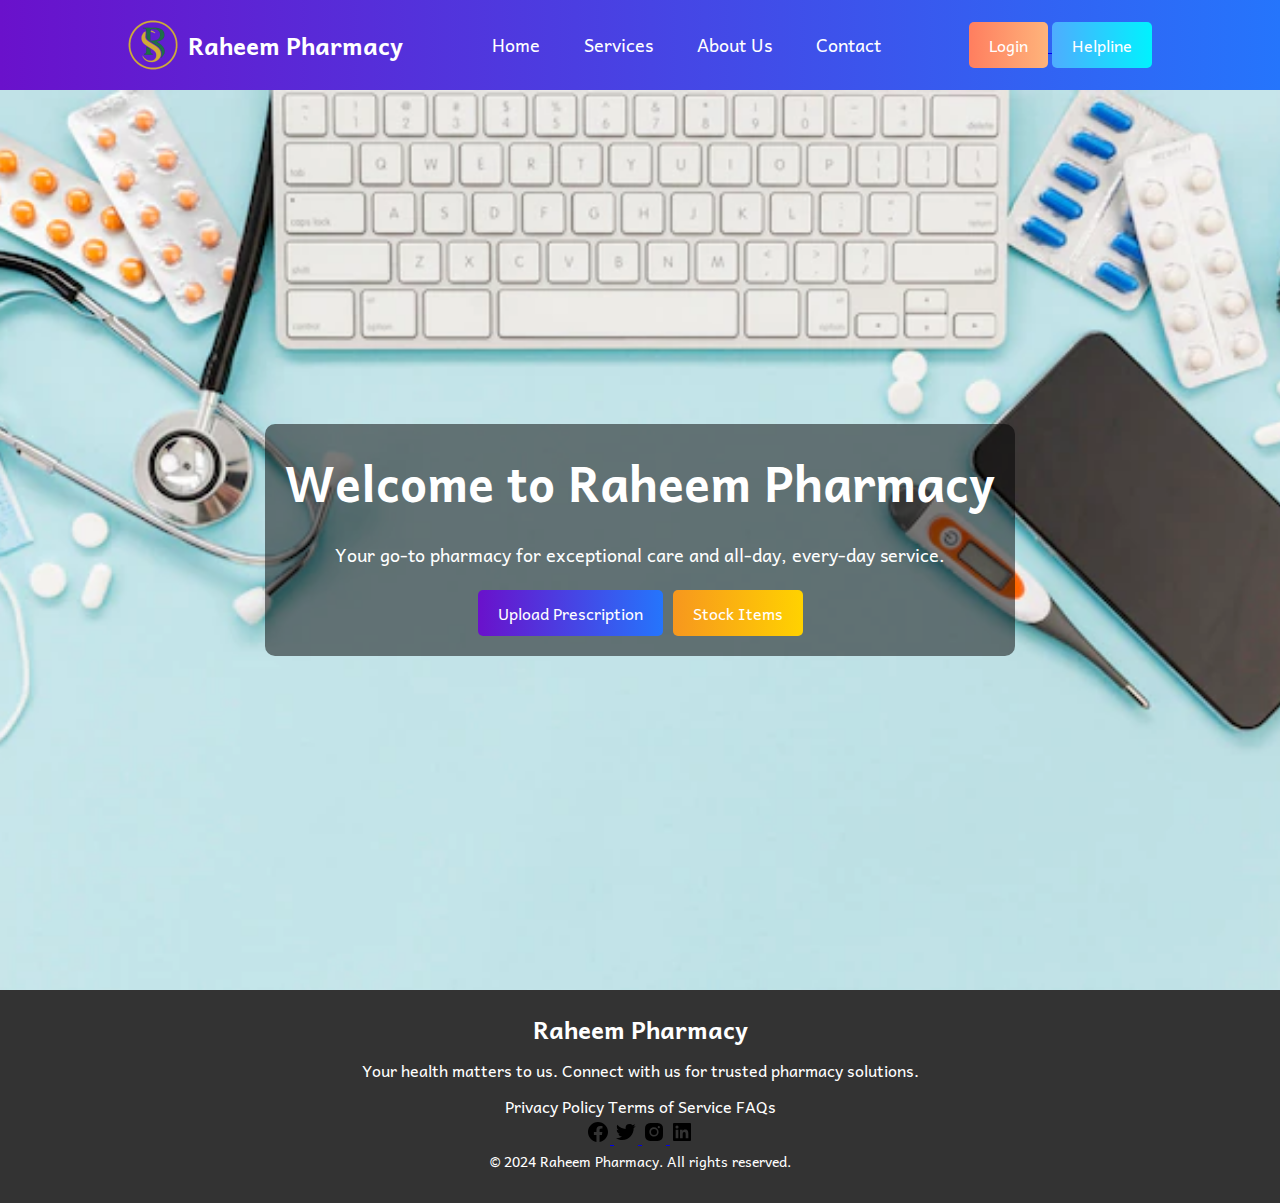
<file: 03.12.2024/index.html>
<!DOCTYPE html>
<html lang="en">
  <head>
    <meta charset="UTF-8" />
    <meta name="viewport" content="width=device-width, initial-scale=1.0" />
    <title>Raheem Pharmacy</title>
    <link
      href="https://fonts.googleapis.com/css2?family=Andika&display=swap"
      rel="stylesheet"
    />
    <link rel="stylesheet" href="style.css" />
  </head>
  <body>
    <header class="header">
      <div class="logo">
        <img src="logo.png" alt="Raheem Pharmacy Logo" />
        <h1>Raheem Pharmacy</h1>
      </div>
      <nav class="headbar">
        <a href="#home">Home</a>
        <a href="services.html">Services</a>
        <a href="about.html">About Us</a>
        <a href="contact.html">Contact</a>
      </nav>
      <div class="header-buttons">
        <a href="login.html">
          <button class="login-btn">Login</button>
        </a>
        <a href="contact.html">
        <button class="helpline-btn">Helpline</button>
      </a>
      </div>
    </header>

    <section class="main">
      <div class="content">
        <h1>Welcome to Raheem Pharmacy</h1>
        <p>Your go-to pharmacy for exceptional care and all-day, every-day service.</p>
        <div class="buttons">
          <button class="btn-primary">Upload Prescription</button>
          <button class="btn-secondary">Stock Items</button>
        </div>
      </div>
    </section>

    <footer class="footer">
      <div class="footer-content">
        <h3>Raheem Pharmacy</h3>
        <p>
          Your health matters to us. Connect with us for trusted pharmacy solutions.
        </p>
        <div class="footer-links">
          <a href="#privacy">Privacy Policy</a>
          <a href="#terms">Terms of Service</a>
          <a href="#faq">FAQs</a>
        </div>
      </div>
      <div class="footer-social-media">
        <a href="https://www.facebook.com">
          <img src="fb.svg" alt="" />
        </a>
        <a href="https://twitter.com">
          <img src="twitter.svg" alt="" />
        </a>
        <a href="https://www.instagram.com">
          <img src="insta.svg" alt="" />
        </a>
        <a href="https://www.linkedin.com">
          <img src="linkedin.svg" alt="" />
        </a>
      </div>
      <div class="footer-bottom">
        <p>&copy; 2024 Raheem Pharmacy. All rights reserved.</p>
      </div>
    </footer>
  </body>
</html>
</file>
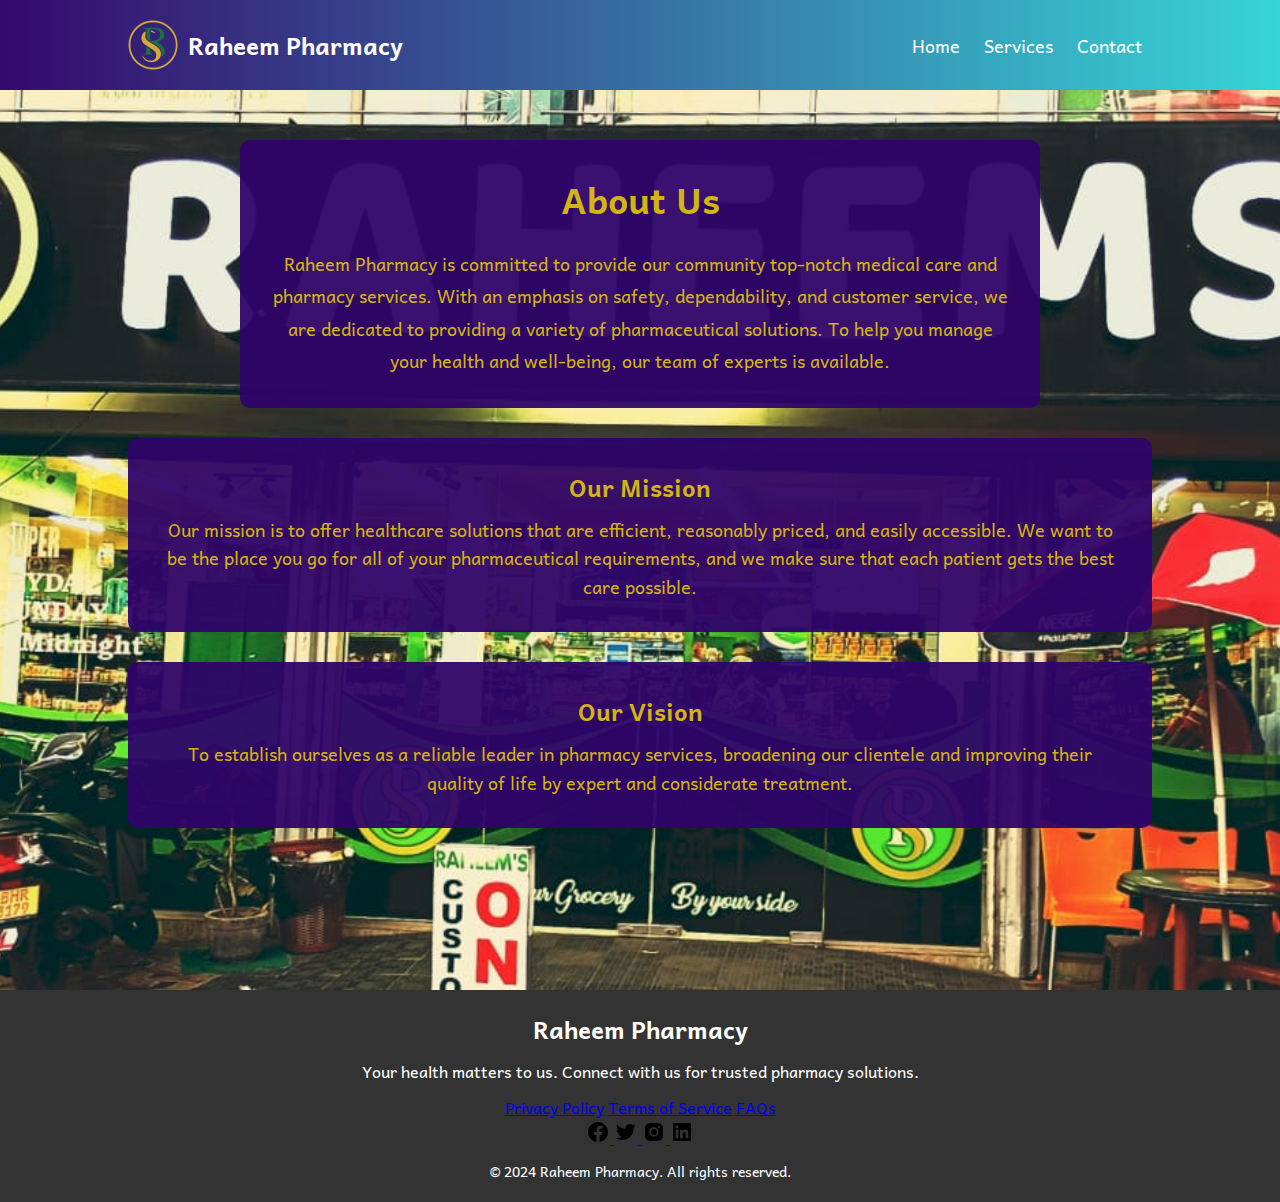
<file: 03.12.2024/about.html>
<!DOCTYPE html>
<html lang="en">
<head>
    <meta charset="UTF-8">
    <meta name="viewport" content="width=device-width, initial-scale=1.0">
    <title>About Us - Raheem Pharmacy</title>
    <link href="https://fonts.googleapis.com/css2?family=Andika&display=swap" rel="stylesheet">
    <link rel="stylesheet" href="about-style.css">
</head>
<body>
    <header class="header">
        <div class="logo">
            <img src="logo.png" alt="Raheem Pharmacy Logo">
            <h1>Raheem Pharmacy</h1>
        </div>
        <nav class="headbar">
            <a href="index.html">Home</a>
            <a href="services.html">Services</a>
            <a href="contact.html">Contact</a>
        </nav>
    </header>

    <section class="about-section">
        <div class="about-content">
            <h2>About Us</h2>
            <p>Raheem Pharmacy is committed to provide our community top-notch medical care and pharmacy services. With an emphasis on safety, dependability, and customer service, we are dedicated to providing a variety of pharmaceutical solutions. To help you manage your health and well-being, our team of experts is available.</p>
        </div>

        <div class="mission">
            <h3>Our Mission</h3>
            <p>Our mission is to offer healthcare solutions that are efficient, reasonably priced, and easily accessible. We want to be the place you go for all of your pharmaceutical requirements, and we make sure that each patient gets the best care possible.</p>
        </div>

        <div class="vision">
            <h3>Our Vision</h3>
            <p>To establish ourselves as a reliable leader in pharmacy services, broadening our clientele and improving their quality of life by expert and considerate treatment.</p>
        </div>
    </section>

    <footer class="footer">
        <div class="footer-content">
          <h3>Raheem Pharmacy</h3>
          <p>
            Your health matters to us. Connect with us for trusted pharmacy solutions.
          </p>
          <div class="footer-links">
            <a href="#privacy">Privacy Policy</a>
            <a href="#terms">Terms of Service</a>
            <a href="#faq">FAQs</a>
          </div>
        </div>
        <div class="footer-social-media">
          <a href="https://www.facebook.com">
            <img src="fb.svg" alt="" />
          </a>
          <a href="https://twitter.com">
            <img src="twitter.svg" alt="" />
          </a>
          <a href="https://www.instagram.com">
            <img src="insta.svg" alt="" />
          </a>
          <a href="https://www.linkedin.com">
            <img src="linkedin.svg" alt="" />
          </a>
        </div>
        <div class="footer-bottom">
          <p>&copy; 2024 Raheem Pharmacy. All rights reserved.</p>
        </div>
      </footer>
</body>
</html>
</file>
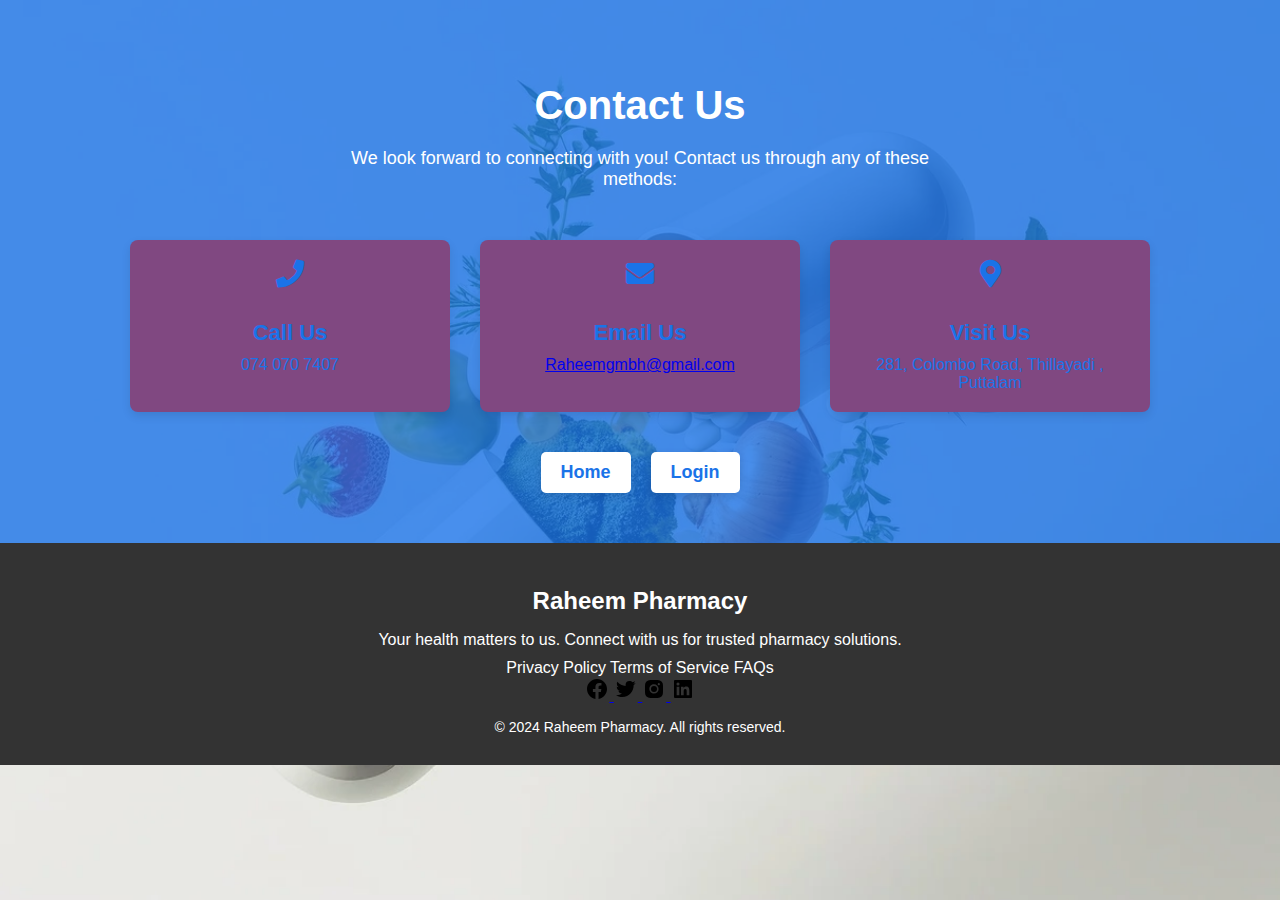
<file: 03.12.2024/contact.html>
<!DOCTYPE html>
<html lang="en">
<head>
    <meta charset="UTF-8">
    <meta name="viewport" content="width=device-width, initial-scale=1.0">
    <title>Contact Us</title>
    <!-- Link to the external CSS file -->
    <link rel="stylesheet" href="contact_style.css">
    <!-- Font Awesome for icons -->
    <link rel="stylesheet" href="https://cdnjs.cloudflare.com/ajax/libs/font-awesome/5.15.4/css/all.min.css">
</head>
<body>
    <div class="contact-container">
        <h2>Contact Us</h2>
        <p>We look forward to connecting with you! Contact us through any of these methods:</p>
        <div class="contact-details">
            <!-- Contact Card 1 -->
            <div class="card phone-card">
                <i class="fas fa-phone"></i>
                <h3>Call Us</h3>
                <p>074 070 7407</p>
            </div>
            <!-- Contact Card 2 -->
            <div class="card email-card">
                <i class="fas fa-envelope"></i>
                <h3>Email Us</h3>
                <a href="Raheemgmbh@gmail.com">Raheemgmbh@gmail.com</a>
                <p></p>
            </div>
            <!-- Contact Card 3 -->
            <div class="card location-card">
                <i class="fas fa-map-marker-alt"></i>
                <h3>Visit Us</h3>
                <p>281, Colombo Road, Thillayadi , Puttalam</p>
            </div>
        </div>

        <!-- Home and Login Buttons -->
        <div class="button-container">
            <a href="index.html" class="button">Home</a>
            <a href="login.html" class="button">Login</a>
        </div>
    </div>
    <footer class="footer">
        <div class="footer-content">
          <h3>Raheem Pharmacy</h3>
          <p>
            Your health matters to us. Connect with us for trusted pharmacy solutions.
          </p>
          <div class="footer-links">
            <a href="#privacy">Privacy Policy</a>
            <a href="#terms">Terms of Service</a>
            <a href="#faq">FAQs</a>
          </div>
        </div>
        <div class="footer-social-media">
          <a href="https://www.facebook.com">
            <img src="fb.svg" alt="" />
          </a>
          <a href="https://twitter.com">
            <img src="twitter.svg" alt="" />
          </a>
          <a href="https://www.instagram.com">
            <img src="insta.svg" alt="" />
          </a>
          <a href="https://www.linkedin.com">
            <img src="linkedin.svg" alt="" />
          </a>
        </div>
        <div class="footer-bottom">
          <p>&copy; 2024 Raheem Pharmacy. All rights reserved.</p>
        </div>
      </footer>
</body>
</html>
</file>
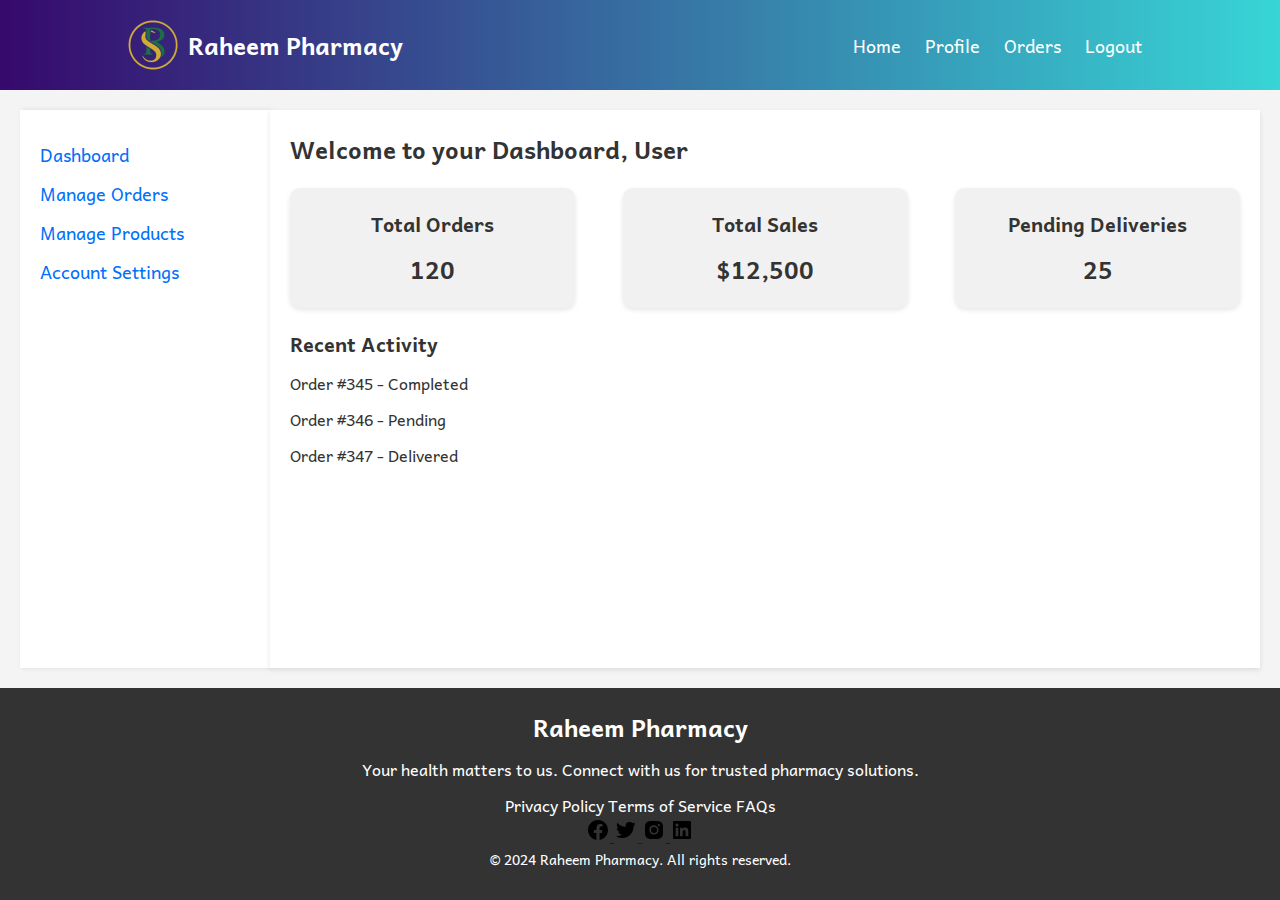
<file: 03.12.2024/dashboard.html>
<!DOCTYPE html>
<html lang="en">
<head>
    <meta charset="UTF-8">
    <meta name="viewport" content="width=device-width, initial-scale=1.0">
    <title>Dashboard - Raheem Pharmacy</title>
    <link href="https://fonts.googleapis.com/css2?family=Andika&display=swap" rel="stylesheet">
    <link rel="stylesheet" href="dashboard-style.css">
</head>
<body>
    <header class="header">
        <div class="logo">
            <img src="logo.png" alt="Raheem Pharmacy Logo">
            <h1>Raheem Pharmacy</h1>
        </div>
        <nav class="headbar">
            <a href="index.html">Home</a>
            <a href="profile.html">Profile</a>
            <a href="orders.html">Orders</a>
            <a href="logout.html">Logout</a>
        </nav>
    </header>

    <main class="dashboard">
        <div class="dashboard-sidebar">
            <ul>
                <li><a href="dashboard.html">Dashboard</a></li>
                <li><a href="manage-orders.html">Manage Orders</a></li>
                <li><a href="manage-products.html">Manage Products</a></li>
                <li><a href="account-settings.html">Account Settings</a></li>
            </ul>
        </div>
        <div class="dashboard-content">
            <h2>Welcome to your Dashboard, User</h2>
            <div class="overview">
                <div class="overview-box">
                    <h3>Total Orders</h3>
                    <p>120</p>
                </div>
                <div class="overview-box">
                    <h3>Total Sales</h3>
                    <p>$12,500</p>
                </div>
                <div class="overview-box">
                    <h3>Pending Deliveries</h3>
                    <p>25</p>
                </div>
            </div>
            <div class="recent-activity">
                <h3>Recent Activity</h3>
                <ul>
                    <li>Order #345 - Completed</li>
                    <li>Order #346 - Pending</li>
                    <li>Order #347 - Delivered</li>
                </ul>
            </div>
        </div>
    </main>

    <footer class="footer">
        <div class="footer-content">
          <h3>Raheem Pharmacy</h3>
          <p>
            Your health matters to us. Connect with us for trusted pharmacy solutions.
          </p>
          <div class="footer-links">
            <a href="#privacy">Privacy Policy</a>
            <a href="#terms">Terms of Service</a>
            <a href="#faq">FAQs</a>
          </div>
        </div>
        <div class="footer-social-media">
          <a href="https://www.facebook.com">
            <img src="fb.svg" alt="" />
          </a>
          <a href="https://twitter.com">
            <img src="twitter.svg" alt="" />
          </a>
          <a href="https://www.instagram.com">
            <img src="insta.svg" alt="" />
          </a>
          <a href="https://www.linkedin.com">
            <img src="linkedin.svg" alt="" />
          </a>
        </div>
        <div class="footer-bottom">
          <p>&copy; 2024 Raheem Pharmacy. All rights reserved.</p>
        </div>
      </footer>
</body>
</html>
</file>
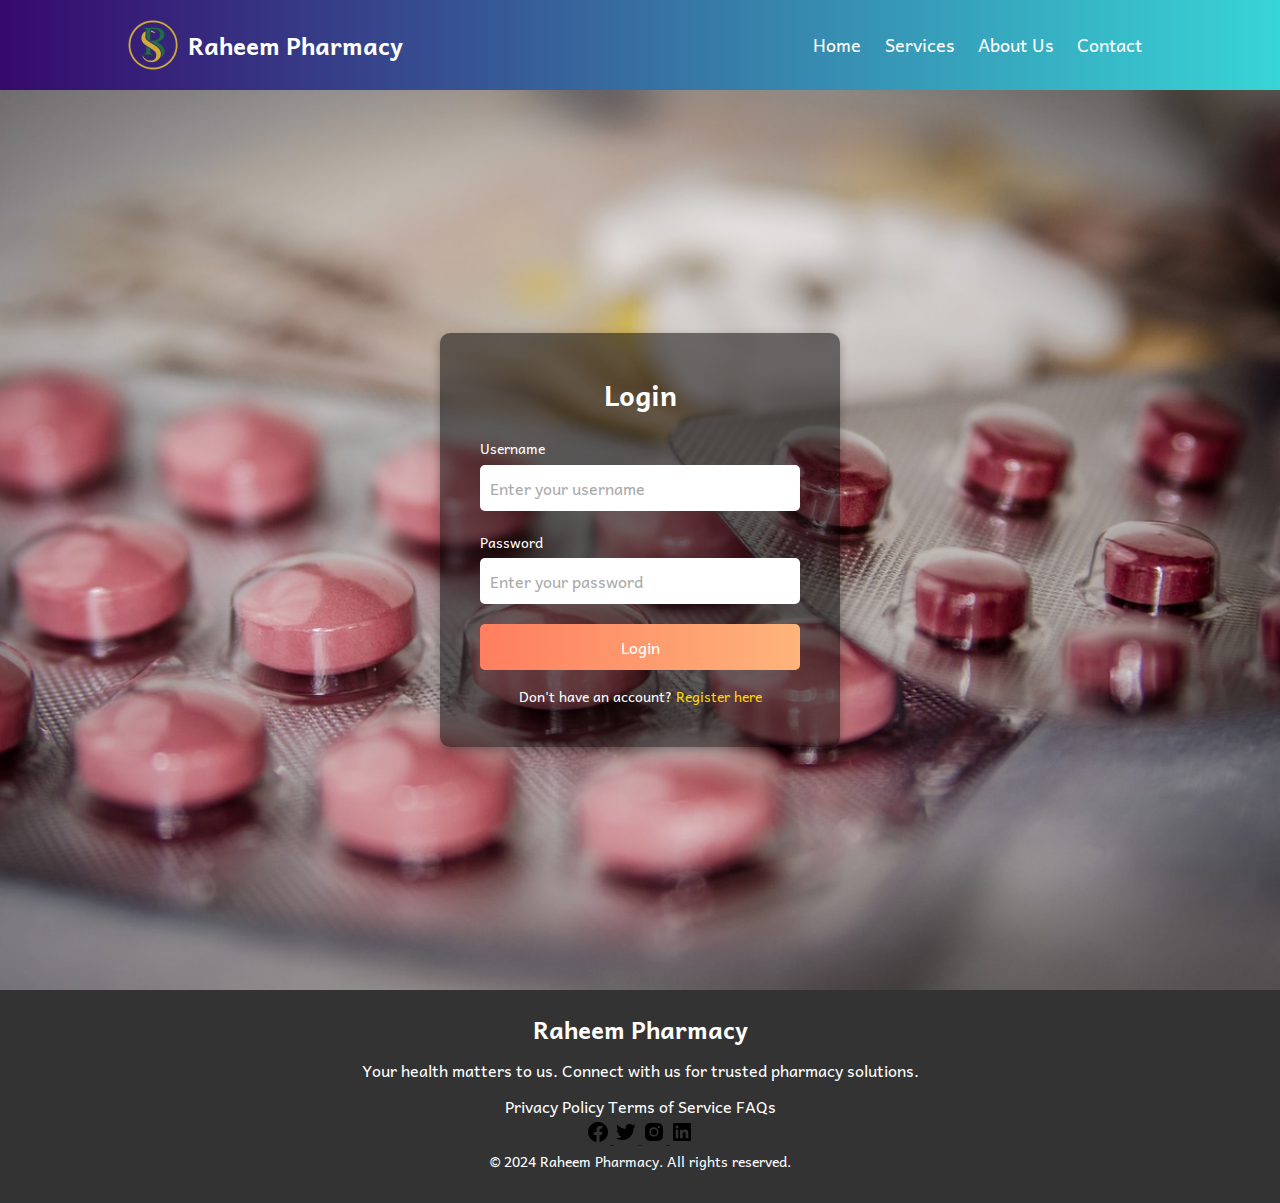
<file: 03.12.2024/login.html>
<!DOCTYPE html>
<html lang="en">
<head>
    <meta charset="UTF-8">
    <meta name="viewport" content="width=device-width, initial-scale=1.0">
    <title>Login - Raheem Pharmacy</title>
    <link href="https://fonts.googleapis.com/css2?family=Andika&display=swap" rel="stylesheet">
    <link rel="stylesheet" href="login-style.css">
</head>
<body>
    <header class="header">
        <div class="logo">
            <img src="logo.png" alt="Raheem Pharmacy Logo">
            <h1>Raheem Pharmacy</h1>
        </div>
        <nav class="headbar">
            <a href="index.html">Home</a>
            <a href="services.html">Services</a>
            <a href="about.html">About Us</a>
            <a href="contact.html">Contact</a>
        </nav>
    </header>

    <main class="login-container">
        <div class="login-box">
            <h2>Login</h2>
            <form action="dashboard.html" method="POST">
                <div class="form-group">
                    <label for="username">Username</label>
                    <input type="text" id="username" name="username" placeholder="Enter your username" required>
                </div>
                <div class="form-group">
                    <label for="password">Password</label>
                    <input type="password" id="password" name="password" placeholder="Enter your password" required>
                </div>
                <button type="submit" class="login-btn">Login</button>
                <p class="register-link">Don't have an account? <a href="register.html">Register here</a></p>
            </form>
        </div>
    </main>

    <footer class="footer">
        <div class="footer-content">
          <h3>Raheem Pharmacy</h3>
          <p>
            Your health matters to us. Connect with us for trusted pharmacy solutions.
          </p>
          <div class="footer-links">
            <a href="#privacy">Privacy Policy</a>
            <a href="#terms">Terms of Service</a>
            <a href="#faq">FAQs</a>
          </div>
        </div>
        <div class="footer-social-media">
          <a href="https://www.facebook.com">
            <img src="fb.svg" alt="" />
          </a>
          <a href="https://twitter.com">
            <img src="twitter.svg" alt="" />
          </a>
          <a href="https://www.instagram.com">
            <img src="insta.svg" alt="" />
          </a>
          <a href="https://www.linkedin.com">
            <img src="linkedin.svg" alt="" />
          </a>
        </div>
        <div class="footer-bottom">
          <p>&copy; 2024 Raheem Pharmacy. All rights reserved.</p>
        </div>
      </footer>
</body>
</html>
</file>
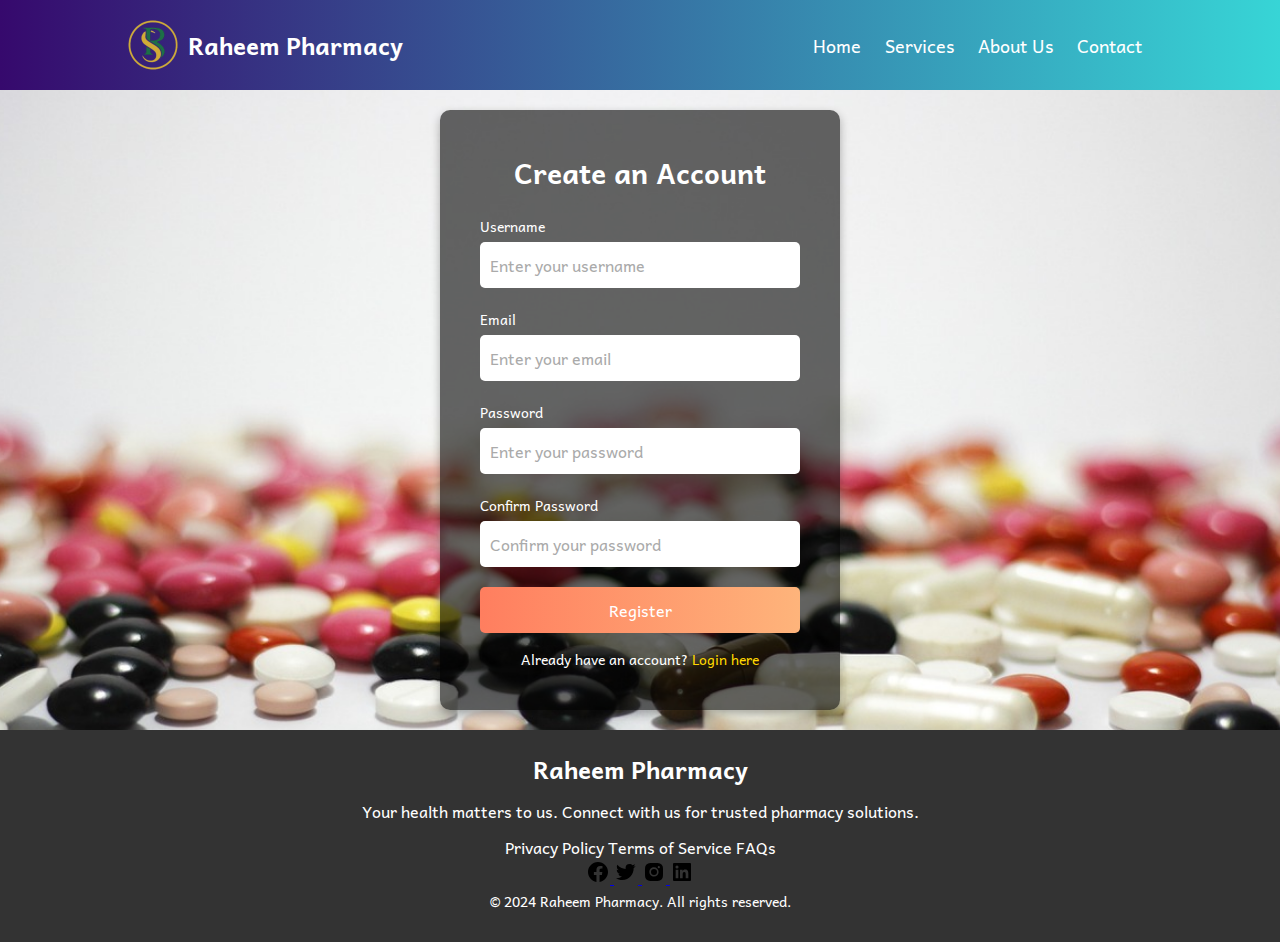
<file: 03.12.2024/register.html>
<!DOCTYPE html>
<html lang="en">
<head>
    <meta charset="UTF-8">
    <meta name="viewport" content="width=device-width, initial-scale=1.0">
    <title>Register - Raheem Pharmacy</title>
    <link href="https://fonts.googleapis.com/css2?family=Andika&display=swap" rel="stylesheet">
    <link rel="stylesheet" href="register-style.css">
</head>
<body>
    <header class="header">
        <div class="logo">
            <img src="logo.png" alt="Raheem Pharmacy Logo">
            <h1>Raheem Pharmacy</h1>
        </div>
        <nav class="headbar">
            <a href="index.html">Home</a>
            <a href="services.html">Services</a>
            <a href="about.html">About Us</a>
            <a href="contact.html">Contact</a>
        </nav>
    </header>

    <main class="register-container">
        <div class="register-box">
            <h2>Create an Account</h2>
            <form action="login.html" method="POST">
                <div class="form-group">
                    <label for="username">Username</label>
                    <input type="text" id="username" name="username" placeholder="Enter your username" required>
                </div>
                <div class="form-group">
                    <label for="email">Email</label>
                    <input type="email" id="email" name="email" placeholder="Enter your email" required>
                </div>
                <div class="form-group">
                    <label for="password">Password</label>
                    <input type="password" id="password" name="password" placeholder="Enter your password" required>
                </div>
                <div class="form-group">
                    <label for="confirm-password">Confirm Password</label>
                    <input type="password" id="confirm-password" name="confirm-password" placeholder="Confirm your password" required>
                </div>
                <button type="submit" class="register-btn">Register</button>
                <p class="login-link">Already have an account? <a href="login.html">Login here</a></p>
            </form>
        </div>
    </main>

    <footer class="footer">
        <div class="footer-content">
          <h3>Raheem Pharmacy</h3>
          <p>
            Your health matters to us. Connect with us for trusted pharmacy solutions.
          </p>
          <div class="footer-links">
            <a href="#privacy">Privacy Policy</a>
            <a href="#terms">Terms of Service</a>
            <a href="#faq">FAQs</a>
          </div>
        </div>
        <div class="footer-social-media">
          <a href="https://www.facebook.com">
            <img src="fb.svg" alt="" />
          </a>
          <a href="https://twitter.com">
            <img src="twitter.svg" alt="" />
          </a>
          <a href="https://www.instagram.com">
            <img src="insta.svg" alt="" />
          </a>
          <a href="https://www.linkedin.com">
            <img src="linkedin.svg" alt="" />
          </a>
        </div>
        <div class="footer-bottom">
          <p>&copy; 2024 Raheem Pharmacy. All rights reserved.</p>
        </div>
      </footer>
</body>
</html>
</file>
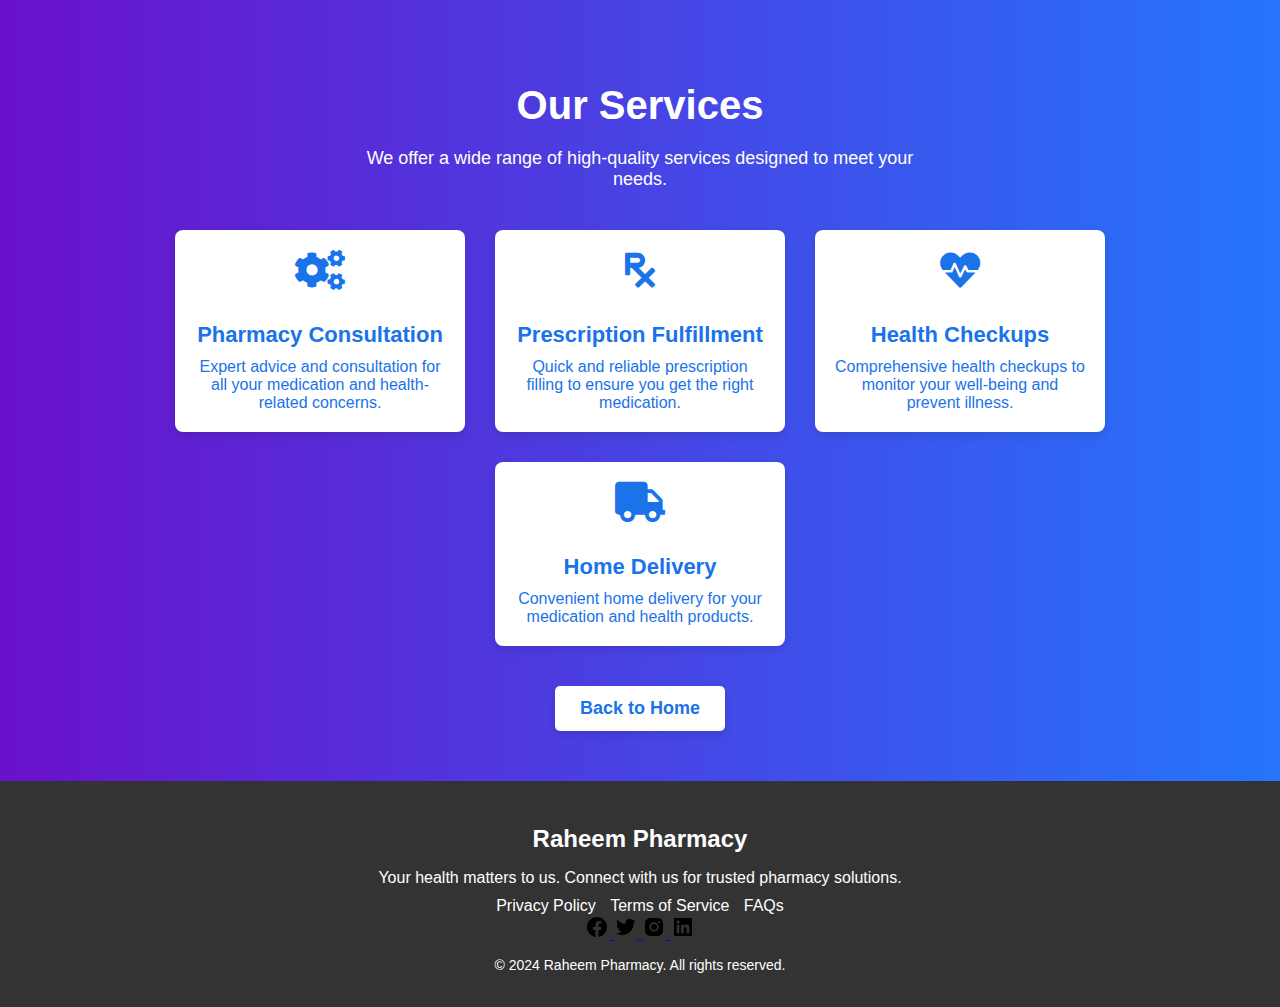
<file: 03.12.2024/services.html>
<!DOCTYPE html>
<html lang="en">
<head>
    <meta charset="UTF-8">
    <meta name="viewport" content="width=device-width, initial-scale=1.0">
    <title>Our Services</title>
    <!-- Link to external CSS -->
    <link rel="stylesheet" href="services.css">
    <!-- Font Awesome for icons -->
    <link rel="stylesheet" href="https://cdnjs.cloudflare.com/ajax/libs/font-awesome/5.15.4/css/all.min.css">
</head>
<body>
    <!-- Services Section -->
    <div class="services-container">
        <h2>Our Services</h2>
        <p>We offer a wide range of high-quality services designed to meet your needs.</p>

        <div class="services">
            <!-- Service 1 -->
            <div class="service-card">
                <i class="fas fa-cogs"></i>
                <h3>Pharmacy Consultation</h3>
                <p>Expert advice and consultation for all your medication and health-related concerns.</p>
            </div>

            <!-- Service 2 -->
            <div class="service-card">
                <i class="fas fa-prescription"></i>
                <h3>Prescription Fulfillment</h3>
                <p>Quick and reliable prescription filling to ensure you get the right medication.</p>
            </div>

            <!-- Service 3 -->
            <div class="service-card">
                <i class="fas fa-heartbeat"></i>
                <h3>Health Checkups</h3>
                <p>Comprehensive health checkups to monitor your well-being and prevent illness.</p>
            </div>

            <!-- Service 4 -->
            <div class="service-card">
                <i class="fas fa-truck"></i>
                <h3>Home Delivery</h3>
                <p>Convenient home delivery for your medication and health products.</p>
            </div>
        </div>

        <!-- Home Page Button -->
        <div class="button-container">
            <a href="index.html" class="button">Back to Home</a>
        </div>
    </div>

    <footer class="footer">
        <div class="footer-content">
          <h3>Raheem Pharmacy</h3>
          <p>
            Your health matters to us. Connect with us for trusted pharmacy solutions.
          </p>
          <div class="footer-links">
            <a href="#privacy">Privacy Policy</a>
            <a href="#terms">Terms of Service</a>
            <a href="#faq">FAQs</a>
          </div>
        </div>
        <div class="footer-social-media">
          <a href="https://www.facebook.com">
            <img src="fb.svg" alt="" />
          </a>
          <a href="https://twitter.com">
            <img src="twitter.svg" alt="" />
          </a>
          <a href="https://www.instagram.com">
            <img src="insta.svg" alt="" />
          </a>
          <a href="https://www.linkedin.com">
            <img src="linkedin.svg" alt="" />
          </a>
        </div>
        <div class="footer-bottom">
          <p>&copy; 2024 Raheem Pharmacy. All rights reserved.</p>
        </div>
      </footer>
</body>
</html>
</file>
<file: 03.12.2024/contact_style.css>
/* General Body Styling */
body {
    font-family: Arial, sans-serif;
    margin: 0;
    padding: 0;
    background: url('healthcare-8940018_1280.webp') no-repeat center center fixed;
    background-size: cover;
}

/* Contact Section Styling */
.contact-container {
    background-color: rgba(26, 115, 232, 0.8);
    color: white;
    padding: 50px 20px;
    text-align: center;
    display: flex;
    flex-direction: column;
    align-items: center;
    justify-content: center;
}

.contact-container h2 {
    font-size: 40px;
    margin-bottom: 20px;
}

.contact-container p {
    font-size: 18px;
    margin: 0 0 30px;
    max-width: 600px;
}

/* Contact Details Layout */
.contact-details {
    display: flex;
    flex-wrap: wrap;
    justify-content: center;
    gap: 30px;
    margin-top: 20px;
}

/* Contact Card Styling */
.card {
    background-color: white;
    color: #1a73e8;
    padding: 20px;
    border-radius: 8px;
    box-shadow: 0 4px 10px rgba(0, 0, 0, 0.1);
    width: 280px;
    text-align: center;
    transition: transform 0.3s ease, box-shadow 0.3s ease;
}

.card:hover {
    transform: translateY(-5px);
    box-shadow: 0 8px 15px rgba(0, 0, 0, 0.2);
}

.card h3 {
    font-size: 22px;
    margin-bottom: 10px;
}

.card p {
    font-size: 16px;
    margin: 0;
}

.card i {
    font-size: 28px;
    margin-bottom: 10px;
    color: #1a73e8;
}

/* Specific Card Background Color */
.phone-card, .email-card, .location-card {
    background-color: #804881;
}

/* Button Container */
.button-container {
    margin-top: 40px;
    display: flex;
    justify-content: center;
    gap: 20px;
}

/* Button Styling */
.button {
    background-color: white;
    color: #1a73e8;
    text-decoration: none;
    padding: 10px 20px;
    border-radius: 5px;
    font-size: 18px;
    font-weight: bold;
    transition: background-color 0.3s ease, color 0.3s ease;
    box-shadow: 0 4px 10px rgba(0, 0, 0, 0.1);
}

.button:hover {
    background-color: #f9f9f9;
    color: #0049c0;
}

/* Footer Section */
.footer {
    background: #333;
    color: #fff;
    text-align: center;
    padding: 20px;
}

.footer h3 {
    font-size: 24px;
    margin-bottom: 10px;
}

.footer p, .footer .footer-links a {
    margin-bottom: 10px;
}

.footer .footer-links a {
    color: #fff;
    text-decoration: none;
}

.footer .footer-links a:hover {
    text-decoration: underline;
}

.footer-bottom {
    font-size: 14px;
}
</file>
<file: 03.12.2024/services.css>
/* General Body Styling */
body {
    font-family: Arial, sans-serif;
    margin: 0;
    padding: 0;
    background: linear-gradient(to right, #6a11cb, #2575fc);
}

/* Services Section Styling */
.services-container {
    background: linear-gradient(to right, #6a11cb, #2575fc);
    color: white;
    padding: 50px 20px;
    text-align: center;
}

/* Services Section Heading */
.services-container h2 {
    font-size: 40px;
    margin-bottom: 20px;
}

.services-container p {
    font-size: 18px;
    margin-bottom: 40px;
    max-width: 600px;
    margin-left: auto;
    margin-right: auto;
}

/* Services Cards Layout */
.services {
    display: flex;
    flex-wrap: wrap;
    justify-content: center;
    gap: 30px;
}

/* Service Card Styling */
.service-card {
    background-color: white;
    color: #1a73e8;
    padding: 20px;
    border-radius: 8px;
    width: 250px;
    text-align: center;
    box-shadow: 0 4px 10px rgba(0, 0, 0, 0.1);
    transition: transform 0.3s ease, box-shadow 0.3s ease;
}

.service-card:hover {
    transform: translateY(-5px);
    box-shadow: 0 8px 15px rgba(0, 0, 0, 0.2);
}

.service-card i {
    font-size: 40px;
    margin-bottom: 10px;
    color: #1a73e8;
}

.service-card h3 {
    font-size: 22px;
    margin-bottom: 10px;
}

.service-card p {
    font-size: 16px;
    margin: 0;
}

/* Home Button Styling */
.button-container {
    margin-top: 40px;
}

.button {
    display: inline-block;
    background-color: white;
    color: #1a73e8;
    text-decoration: none;
    padding: 12px 25px;
    border-radius: 5px;
    font-size: 18px;
    font-weight: bold;
    transition: background-color 0.3s ease, color 0.3s ease;
    box-shadow: 0 4px 10px rgba(0, 0, 0, 0.1);
}

.button:hover {
    background-color: #f9f9f9;
    color: #0049c0;
}

/* Footer Section Styling */
.footer {
    background: #333;
    color: #fff;
    text-align: center;
    padding: 20px;
}

.footer .footer-content h3 {
    font-size: 24px;
    margin-bottom: 10px;
}

.footer .footer-content p {
    margin-bottom: 10px;
}

.footer .footer-links a {
    color: #fff;
    margin: 0 5px;
    text-decoration: none;
}

.footer .footer-links a:hover {
    text-decoration: underline;
}

.footer-bottom {
    margin-top: 10px;
    font-size: 14px;
}
</file>
<file: 03.12.2024/style.css>
/* General Reset and Fonts */
* {
  margin: 0;
  padding: 0;
  box-sizing: border-box;
  font-family: "Andika", sans-serif;
}

body {
  background-color: #fff;
  color: #333;
  line-height: 1.6;
}

/* Header Section */
.header {
  display: flex;
  justify-content: space-between;
  align-items: center;
  padding: 20px 10%;
  background: linear-gradient(to right, #6a11cb, #2575fc);
  color: #fff;
  box-shadow: 0 2px 4px rgba(0, 0, 0, 0.1);
}

.header .logo {
  display: flex;
  align-items: center;
  gap: 10px;
}

.header .logo img {
  width: 50px;
  height: 50px;
  object-fit: contain;
}

.header .logo h1 {
  font-size: 24px;
  font-weight: bold;
  color: #fff;
}

.header .headbar a {
  margin: 0 10px;
  text-decoration: none;
  font-size: 18px;
  color: #fff;
  padding: 5px 10px;
  border-radius: 5px;
}

.header .headbar a:hover {
  background: rgba(255, 255, 255, 0.2);
  color: #fff;
}

/* Login Button - Unique Color */
.header-buttons .login-btn {
  padding: 10px 20px;
  background: linear-gradient(to right, #ff7e5f, #feb47b);
  color: #fff;
  border: none;
  border-radius: 5px;
  font-size: 16px;
  cursor: pointer;
}

.header-buttons .login-btn:hover {
  background: linear-gradient(to right, #ff4e50, #f9d423);
}

/* Helpline Button */
.header-buttons .helpline-btn {
  padding: 10px 20px;
  background: linear-gradient(to right, #4facfe, #00f2fe);
  color: #fff;
  border: none;
  border-radius: 5px;
  font-size: 16px;
  cursor: pointer;
}

.header-buttons .helpline-btn:hover {
  background: linear-gradient(to right, #1d2671, #c33764);
}

/* Main Section */
.main {
  display: flex;
  justify-content: center;
  align-items: center;
  text-align: center;
  height: 100vh;
  background: url("copy-space-doctor-office_23-2148533062.webp") no-repeat
    center center/cover;
  color: #fff;
}

.main .content {
  background: rgba(0, 0, 0, 0.5);
  padding: 20px;
  border-radius: 10px;
}

.main h1 {
  font-size: 48px;
  margin-bottom: 20px;
}

.main p {
  font-size: 18px;
  margin-bottom: 20px;
}

.buttons {
  display: flex;
  gap: 10px;
  justify-content: center;
}

.buttons .btn-primary {
  padding: 10px 20px;
  background: linear-gradient(to right, #6a11cb, #2575fc);
  color: #fff;
  border: none;
  border-radius: 5px;
  font-size: 16px;
  cursor: pointer;
}

.buttons .btn-secondary {
  padding: 10px 20px;
  background: linear-gradient(to right, #f7971e, #ffd200);
  color: #fff;
  border: none;
  border-radius: 5px;
  font-size: 16px;
  cursor: pointer;
}

.buttons .btn-primary:hover {
  background: linear-gradient(to right, #36096d, #37d5d6);
}

.buttons .btn-secondary:hover {
  background: linear-gradient(to right, #ff8800, #ffcc00);
}

/* Footer Section */
.footer {
  background: #333;
  color: #fff;
  text-align: center;
  padding: 20px;
}

.footer h3 {
  font-size: 24px;
  margin-bottom: 10px;
}

.footer p, .footer .footer-links a {
  margin-bottom: 10px;
}

.footer .footer-links a {
  color: #fff;
  text-decoration: none;
}

.footer .footer-links a:hover {
  text-decoration: underline;
}

.footer-bottom {
  font-size: 14px;
}


@media (max-width: 768px) {
  .header {
    flex-direction: column;
  }

  .main h1 {
    font-size: 36px;
  }

  .main p {
    font-size: 16px;
  }

  .buttons {
    flex-direction: column;
  }
}
</file>
<file: 03.12.2024/about-style.css>
/* General Reset */
* {
    margin: 0;
    padding: 0;
    box-sizing: border-box;
    font-family: 'Andika', sans-serif;
}

/* Body with Background Image */
body {
    background: url('ph.jpg') no-repeat center center/cover; /* Background image */
    background-size: cover;  /* Ensures the image covers the whole body */
    color: #fff;
    display: flex;
    flex-direction: column;
    min-height: 100vh;
}

/* Header Section */
.header {
    display: flex;
    justify-content: space-between;
    align-items: center;
    padding: 20px 10%;
    background: linear-gradient(to right, #36096d, #37d5d6);
    color: #fff;
}

.header .logo {
    display: flex;
    align-items: center;
    gap: 10px;
}

.header .logo img {
    width: 50px;
    height: 50px;
    object-fit: contain;
}

.header .logo h1 {
    font-size: 24px;
    font-weight: bold;
    color: #fff;
}

.header .headbar a {
    margin: 0 10px;
    text-decoration: none;
    font-size: 18px;
    color: #fff;
}

.header .headbar a:hover {
    text-decoration: underline;
}

/* About Section */
.about-section {
    position: relative;
    background: url('ph.jpg') no-repeat center center/cover;
    background-size: cover; /* Ensures the background image covers the section */
    color: #d2b511;
    padding: 50px 10%;
    text-align: center;
    height: 100vh;
}

.about-content {
    background: rgba(47, 3, 105, 0.942); /* Semi-transparent overlay */
    padding: 30px;
    border-radius: 10px;
    max-width: 800px;
    margin: 0 auto;
}

.about-content h2 {
    font-size: 36px;
    margin-bottom: 20px;
}

.about-content p {
    font-size: 18px;
    line-height: 1.8;
}

/* Mission and Vision Section */
.mission, .vision {
    background: rgba(47, 3, 105, 0.942); /* Dark overlay for mission and vision */
    padding: 30px;
    margin: 30px 0;
    border-radius: 10px;
}

.mission h3, .vision h3 {
    font-size: 24px;
    margin-bottom: 10px;
}

.mission p, .vision p {
    font-size: 18px;
    line-height: 1.6;
}

/* Footer Section */
.footer {
    background: #333;
    color: #fff;
    text-align: center;
    padding: 20px;
}

.footer .footer-content h3 {
    font-size: 24px;
    margin-bottom: 10px;
}

.footer .footer-content p {
    margin-bottom: 10px;
}

.footer-bottom {
    margin-top: 10px;
    font-size: 14px;
}

/* Responsive Design */
@media (max-width: 768px) {
    .header {
        flex-direction: column;
    }

    .about-content {
        padding: 20px;
    }

    .mission, .vision {
        padding: 20px;
    }
}
</file>
<file: 03.12.2024/dashboard-style.css>
/* General Reset */
* {
    margin: 0;
    padding: 0;
    box-sizing: border-box;
    font-family: 'Andika', sans-serif;
}

body {
    background-color: #f4f4f4;
    color: #333;
    display: flex;
    flex-direction: column;
    min-height: 100vh;
}

/* Header */
.header {
    display: flex;
    justify-content: space-between;
    align-items: center;
    padding: 20px 10%;
    background: linear-gradient(to right, #36096d, #37d5d6);
    color: #fff;
}

.header .logo {
    display: flex;
    align-items: center;
    gap: 10px;
}

.header .logo img {
    width: 50px;
    height: 50px;
    object-fit: contain;
}

.header .logo h1 {
    font-size: 24px;
    font-weight: bold;
    color: #fff;
}

.header .headbar a {
    margin: 0 10px;
    text-decoration: none;
    font-size: 18px;
    color: #fff;
}

.header .headbar a:hover {
    text-decoration: underline;
}

/* Dashboard Layout */
.dashboard {
    display: flex;
    flex: 1;
    padding: 20px;
}

.dashboard-sidebar {
    width: 250px;
    background: #fff;
    box-shadow: 2px 0 5px rgba(0, 0, 0, 0.1);
    padding: 20px;
}

.dashboard-sidebar ul {
    list-style-type: none;
}

.dashboard-sidebar ul li {
    margin: 10px 0;
}

.dashboard-sidebar ul li a {
    text-decoration: none;
    color: #0070fa;
    font-size: 18px;
}

.dashboard-sidebar ul li a:hover {
    text-decoration: underline;
}

/* Dashboard Content */
.dashboard-content {
    flex: 1;
    background: #fff;
    padding: 20px;
    box-shadow: 0 2px 5px rgba(0, 0, 0, 0.1);
}

.dashboard-content h2 {
    margin-bottom: 20px;
}

.overview {
    display: flex;
    justify-content: space-between;
    margin-bottom: 20px;
}

.overview-box {
    background: #f1f1f1;
    padding: 20px;
    border-radius: 10px;
    width: 30%;
    text-align: center;
    box-shadow: 0 2px 5px rgba(0, 0, 0, 0.1);
}

.overview-box h3 {
    font-size: 20px;
    margin-bottom: 10px;
}

.overview-box p {
    font-size: 24px;
    font-weight: bold;
}

.recent-activity {
    margin-top: 20px;
}

.recent-activity h3 {
    font-size: 20px;
    margin-bottom: 10px;
}

.recent-activity ul {
    list-style-type: none;
}

.recent-activity ul li {
    margin-bottom: 10px;
    font-size: 16px;
}

/* Footer Section */
.footer {
    background: #333;
    color: #fff;
    text-align: center;
    padding: 20px;
}

.footer h3 {
    font-size: 24px;
    margin-bottom: 10px;
}

.footer p, .footer .footer-links a {
    margin-bottom: 10px;
}

.footer .footer-links a {
    color: #fff;
    text-decoration: none;
}

.footer .footer-links a:hover {
    text-decoration: underline;
}

.footer-bottom {
    font-size: 14px;
}
</file>
<file: 03.12.2024/login-style.css>
/* General Reset */
* {
    margin: 0;
    padding: 0;
    box-sizing: border-box;
    font-family: 'Andika', sans-serif;
}

body {
    background-color: #f4f4f4;
    color: #333;
    line-height: 1.6;
    font-family: 'Andika', sans-serif;
}

/* Header */
.header {
    display: flex;
    justify-content: space-between;
    align-items: center;
    padding: 20px 10%;
    background: linear-gradient(to right, #36096d, #37d5d6);
    color: #fff;
}

.header .logo {
    display: flex;
    align-items: center;
    gap: 10px;
}

.header .logo img {
    width: 50px;
    height: 50px;
    object-fit: contain;
}

.header .logo h1 {
    font-size: 24px;
    font-weight: bold;
    color: #fff;
}

.header .headbar a {
    margin: 0 10px;
    text-decoration: none;
    font-size: 18px;
    color: #fff;
}

.header .headbar a:hover {
    text-decoration: underline;
}

/* Login Section */
.login-container {
    display: flex;
    justify-content: center;
    align-items: center;
    padding: 20px;
    height: 100vh;
    background: url('medications-257336_1280.jpg') no-repeat center center/cover;
    background-size: cover;
    color: #fff;
}

.login-box {
    background: rgba(0, 0, 0, 0.5); /* Dark overlay for readability */
    padding: 40px;
    border-radius: 10px;
    width: 100%;
    max-width: 400px;
    text-align: center;
    box-shadow: 0 4px 10px rgba(0, 0, 0, 0.3);
}

.login-box h2 {
    margin-bottom: 20px;
    font-size: 28px;
}

.form-group {
    margin-bottom: 20px;
    text-align: left;
}

.form-group label {
    display: block;
    font-size: 14px;
    margin-bottom: 5px;
    color: #fff;
}

.form-group input {
    width: 100%;
    padding: 10px;
    border: none;
    border-radius: 5px;
    font-size: 16px;
    outline: none;
    color: #333;
}

.form-group input::placeholder {
    color: #aaa;
}

.login-btn {
    padding: 10px 20px;
    background: linear-gradient(to right, #ff7e5f, #feb47b);
    color: #fff;
    border: none;
    border-radius: 5px;
    font-size: 16px;
    cursor: pointer;
    width: 100%;
    margin-bottom: 15px;
}

.login-btn:hover {
    background: linear-gradient(to right, #f85032, #e73827);
}

.register-link {
    font-size: 14px;
    color: #fff;
}

.register-link a {
    color: #ffd700;
    text-decoration: none;
}

.register-link a:hover {
    text-decoration: underline;
}

/* Footer Section */
.footer {
    background: #333;
    color: #fff;
    text-align: center;
    padding: 20px;
}

.footer h3 {
    font-size: 24px;
    margin-bottom: 10px;
}

.footer p, .footer .footer-links a {
    margin-bottom: 10px;
}

.footer .footer-links a {
    color: #fff;
    text-decoration: none;
}

.footer .footer-links a:hover {
    text-decoration: underline;
}

.footer-bottom {
    font-size: 14px;
}


/* Mobile Responsive */
@media (max-width: 768px) {
    .login-box {
        padding: 20px;
    }

    .header {
        flex-direction: column;
    }
}
</file>
<file: 03.12.2024/register-style.css>
/* General Reset */
* {
    margin: 0;
    padding: 0;
    box-sizing: border-box;
    font-family: 'Andika', sans-serif;
}

body {
    background: url('medications-342456_1280.jpg') no-repeat center center/cover; /* Add your image here */
    background-size: cover;
    color: #fff;
    display: flex;
    flex-direction: column;
    min-height: 100vh;
}

/* Header */
.header {
    display: flex;
    justify-content: space-between;
    align-items: center;
    padding: 20px 10%;
    background: linear-gradient(to right, #36096d, #37d5d6);
}

.header .logo {
    display: flex;
    align-items: center;
    gap: 10px;
}

.header .logo img {
    width: 50px;
    height: 50px;
}

.header .logo h1 {
    color: #fff;
    font-size: 24px;
    font-weight: bold;
}

.header .headbar a {
    margin: 0 10px;
    text-decoration: none;
    font-size: 18px;
    color: #fff;
}

.header .headbar a:hover {
    text-decoration: underline;
}

/* Register Section */
.register-container {
    flex: 1;
    display: flex;
    justify-content: center;
    align-items: center;
    padding: 20px;
}

.register-box {
    background: rgba(0, 0, 0, 0.6); /* Semi-transparent background */
    padding: 40px;
    border-radius: 10px;
    width: 100%;
    max-width: 400px;
    text-align: center;
    box-shadow: 0 4px 10px rgba(0, 0, 0, 0.3);
}

.register-box h2 {
    margin-bottom: 20px;
    font-size: 28px;
}

.form-group {
    margin-bottom: 20px;
    text-align: left;
}

.form-group label {
    display: block;
    font-size: 14px;
    margin-bottom: 5px;
    color: #fff;
}

.form-group input {
    width: 100%;
    padding: 10px;
    border: none;
    border-radius: 5px;
    font-size: 16px;
    outline: none;
    color: #333;
}

.form-group input::placeholder {
    color: #aaa;
}

.register-btn {
    padding: 10px 20px;
    background: linear-gradient(to right, #ff7e5f, #feb47b);
    color: #fff;
    border: none;
    border-radius: 5px;
    font-size: 16px;
    cursor: pointer;
    width: 100%;
    margin-bottom: 15px;
}

.register-btn:hover {
    background: linear-gradient(to right, #f85032, #e73827);
}

.login-link {
    font-size: 14px;
    color: #fff;
}

.login-link a {
    color: #ffd700;
    text-decoration: none;
}

.login-link a:hover {
    text-decoration: underline;
}

/* Footer Section */
.footer {
    background: #333;
    color: #fff;
    text-align: center;
    padding: 20px;
}

.footer h3 {
    font-size: 24px;
    margin-bottom: 10px;
}

.footer p, .footer .footer-links a {
    margin-bottom: 10px;
}

.footer .footer-links a {
    color: #fff;
    text-decoration: none;
}

.footer .footer-links a:hover {
    text-decoration: underline;
}

.footer-bottom {
    font-size: 14px;
}

@media (max-width: 768px) {
    .register-box {
        padding: 20px;
    }

    .header {
        flex-direction: column;
    }
}
</file>
